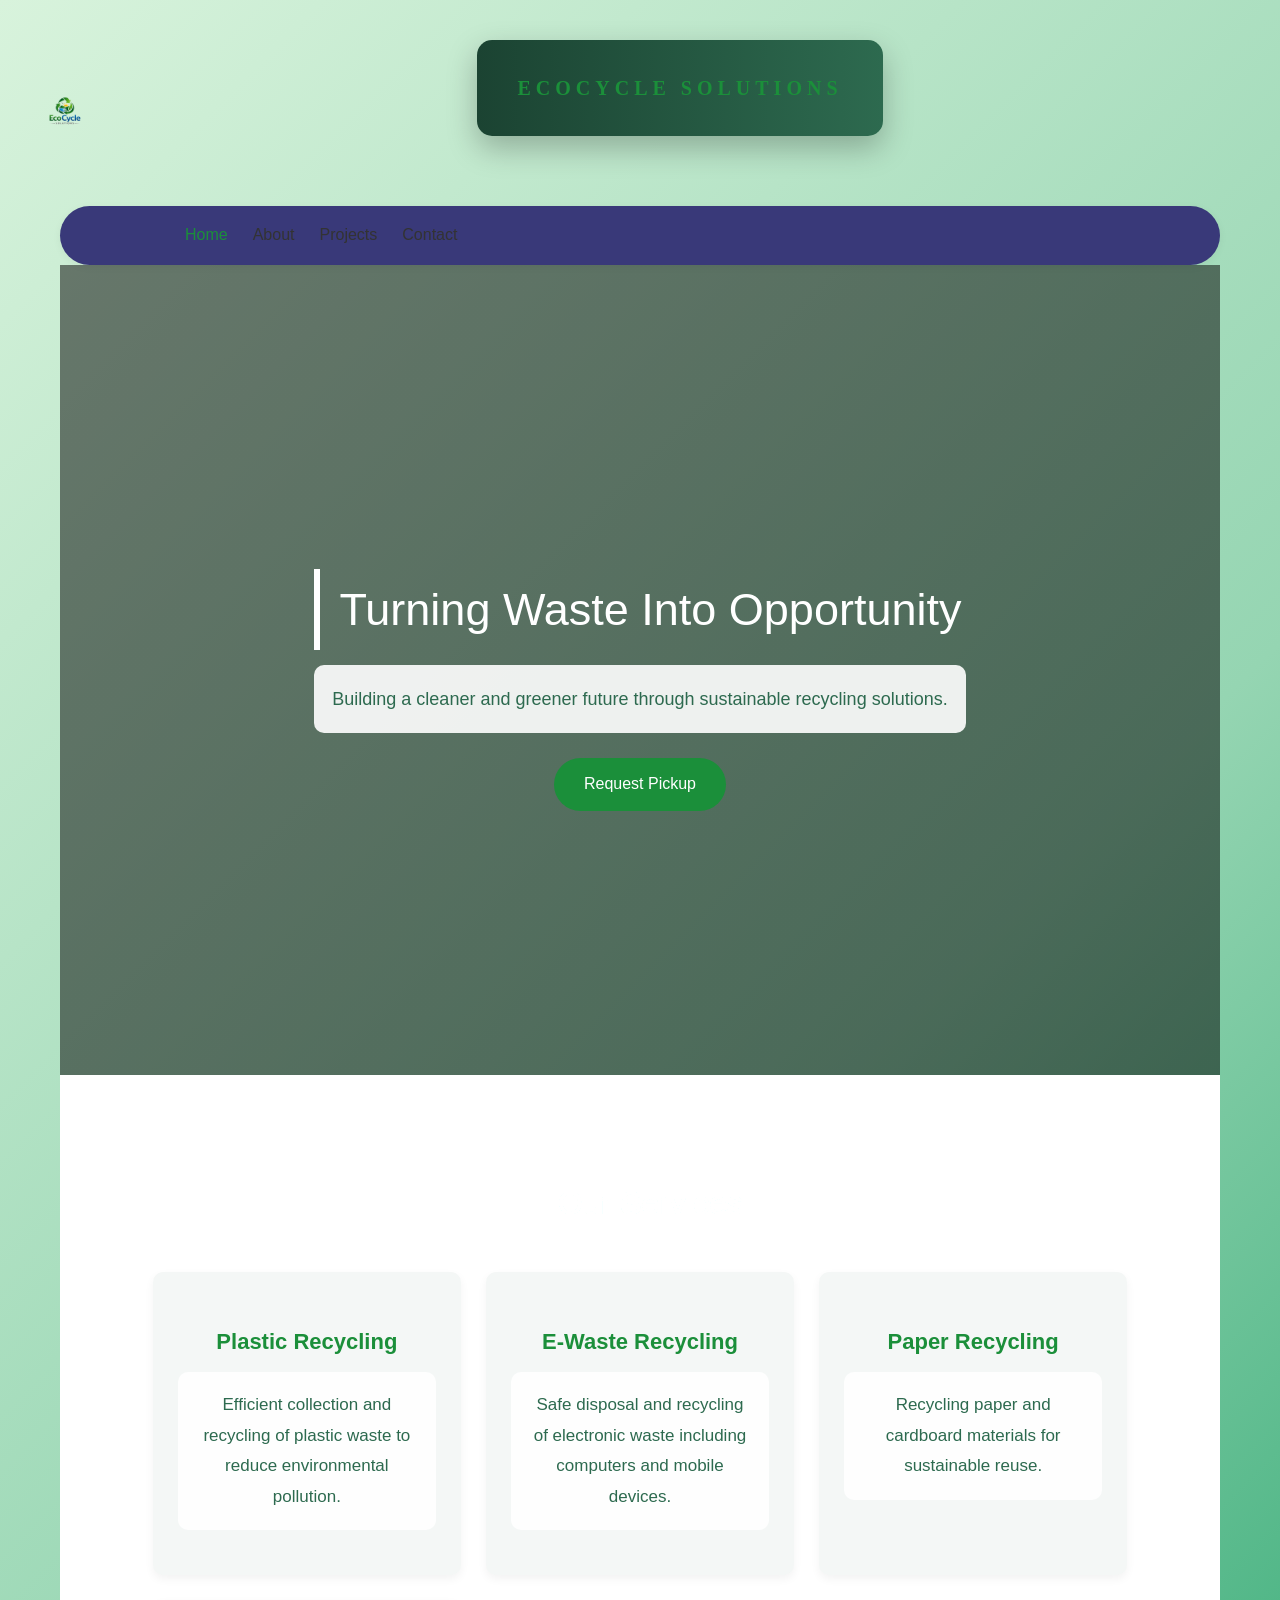
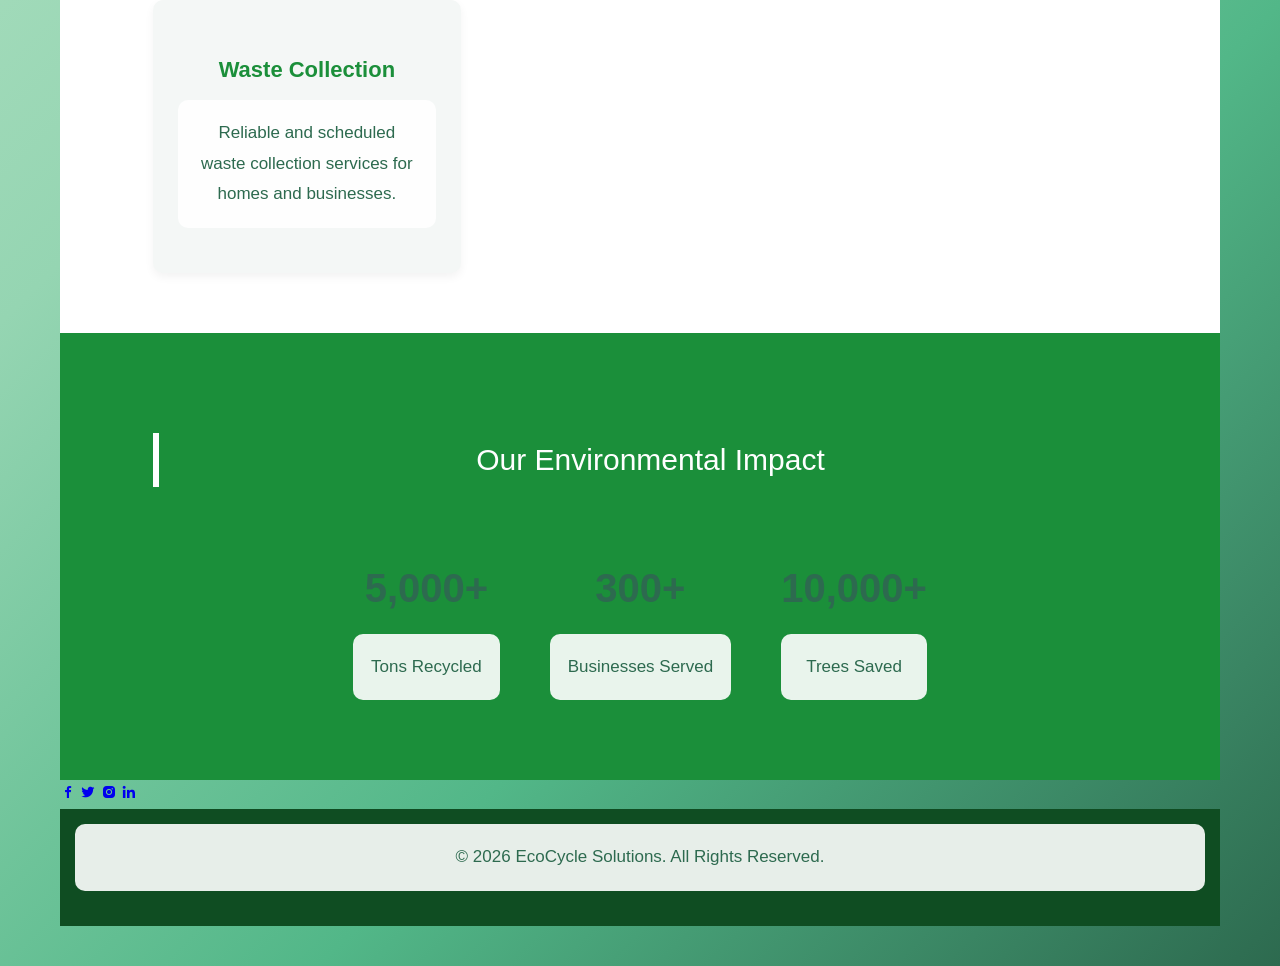
<file: index.html>
<!--Stanley Okello-->
<!DOCTYPE html>
<html lang="en">
    <head>
        <meta charset="UTF-8">
    <title>EcoCycle Solutions | Home</title>
    <meta name="viewport" content="width=device-width, initial-scale=1.0">
<link rel="stylesheet" href="style.css">
 <link href="https://unpkg.com/boxicons@2.1.4/css/boxicons.min.css" rel="stylesheet">
    <link rel="stylesheet" href="style.css">
    </head>
<Body>
     <div class="logo">
            <img src="images/logo.png" alt="EcoCycle Solutions Logo">
            <h1>EcoCycle Solutions</h1>
        </div>
        <header>
    <nav>
            <ul>
                <li><a href="index.html" class="active">Home</a></li>
                <li><a href="about.html">About</a></li>
                <li><a href="projects.html">Projects</a></li>
                <li><a href="contact.html">Contact</a></li>
            </ul>
        </nav>
     </header>
       <main>
          <section class="hero">
        <div class="hero-content">
            <h2>Turning Waste Into Opportunity</h2>
            <p>Building a cleaner and greener future through sustainable recycling solutions.</p>
            <a href="contact.html" class="btn">Request Pickup</a>
        </div>
    </section>

    <!-- Services Section -->
    <section class="services">
        <h2>Our Services</h2>
        <div class="service-container">

            <div class="service-card">
                <h3>Plastic Recycling</h3>
                <p>Efficient collection and recycling of plastic waste to reduce environmental pollution.</p>
            </div>

            <div class="service-card">
                <h3>E-Waste Recycling</h3>
                <p>Safe disposal and recycling of electronic waste including computers and mobile devices.</p>
            </div>

            <div class="service-card">
                <h3>Paper Recycling</h3>
                <p>Recycling paper and cardboard materials for sustainable reuse.</p>
            </div>

            <div class="service-card">
                <h3>Waste Collection</h3>
                <p>Reliable and scheduled waste collection services for homes and businesses.</p>
            </div>

        </div>
    </section>

    <!-- Impact Section -->
    <section class="impact">
        <h2>Our Environmental Impact</h2>
        <div class="impact-stats">
            <div>
                <h3>5,000+</h3>
                <p>Tons Recycled</p>
            </div>

            <div>
                <h3>300+</h3>
                <p>Businesses Served</p>
            </div>

            <div>
                <h3>10,000+</h3>
                <p>Trees Saved</p>
            </div>
        </div>
    </section>

                    
                <div class="social-media">
                    <a href="#"><i class='bx bxl-facebook'></i></a>
                      <a href="#"><i class='bx bxl-twitter'></i></a>
                        <a href="#"><i class='bx bxl-instagram-alt'></i></a>
                          <a href="#"><i class='bx bxl-linkedin'></i></a>
                
  <footer>
        <p>&copy; 2026 EcoCycle Solutions. All Rights Reserved.</p>
    </footer>                    
            </section>


            


        </main>
    
</Body>
</html>
</file>
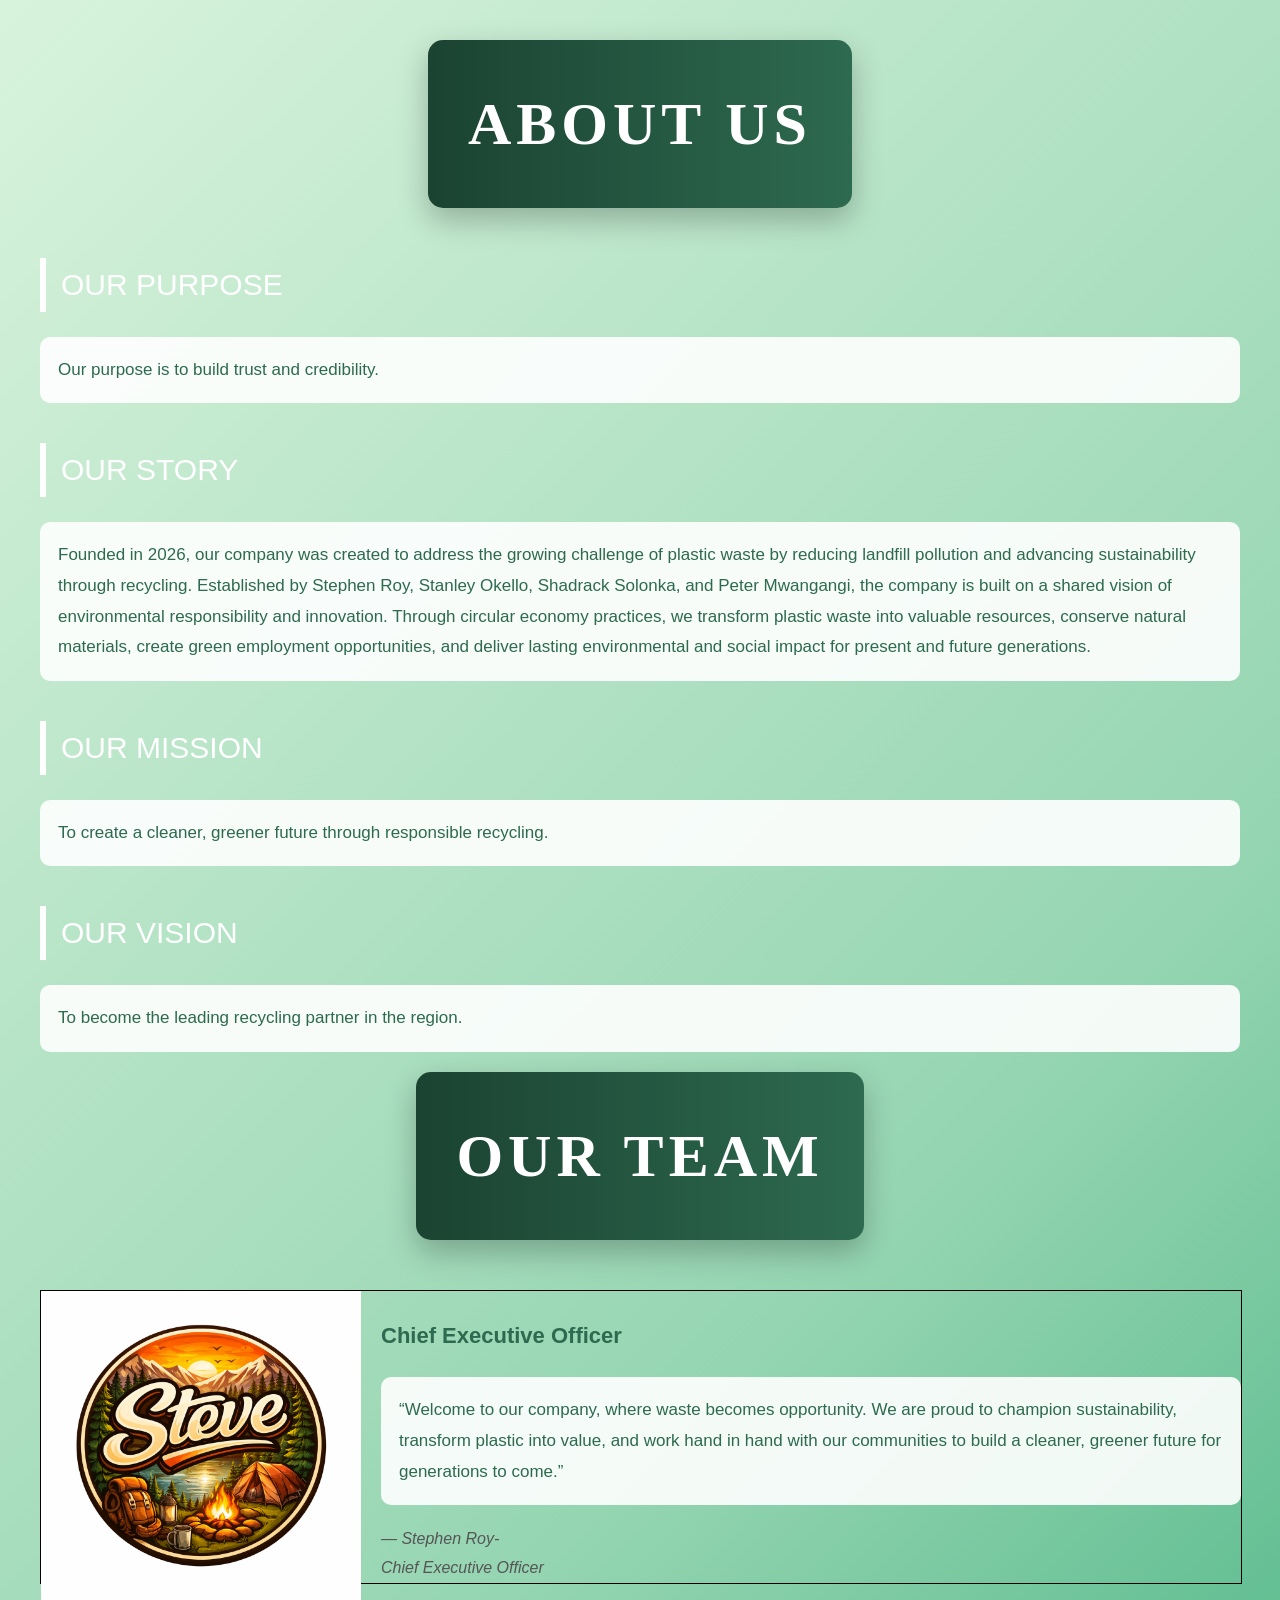
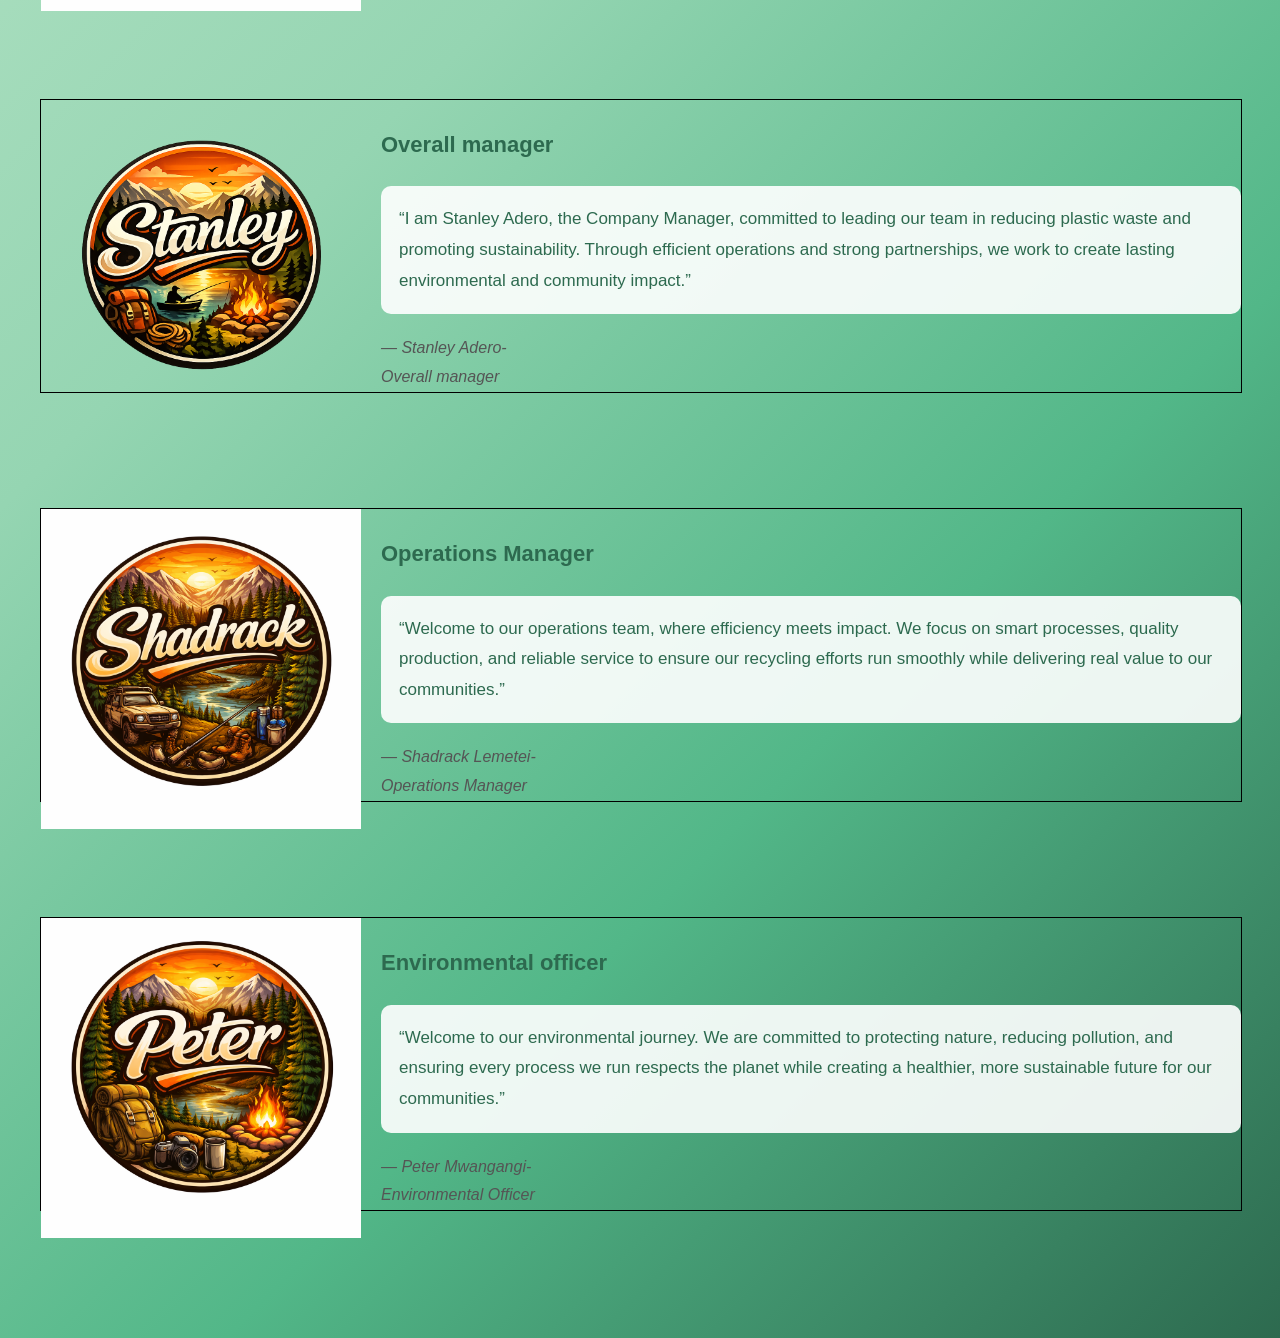
<file: about.html>
<!--Stephen Roy-->
<!DOCTYPE html>
<html lang="en">

<head>
    <meta charset="UTF-8">
    <meta name="viewport" content="width=device-width, initial-scale=1.0">
    <title>ABOUT US</title>
    <link rel="stylesheet" href="styles.css">
</head>

<body>
  


    <main>
        <h1>ABOUT US</h1>
        <h2>OUR PURPOSE</h2>
        <p>Our purpose is to build trust and credibility.</p>
        <h2>OUR STORY</h2>
        <P>Founded in 2026, our company was created to address the growing challenge of plastic waste by reducing
            landfill pollution and advancing sustainability through recycling. Established by Stephen Roy, Stanley
            Okello, Shadrack Solonka, and Peter Mwangangi, the company is built on a shared vision of environmental
            responsibility and innovation. Through circular economy practices, we transform plastic waste into valuable
            resources, conserve natural materials, create green employment opportunities, and deliver lasting
            environmental and social impact for present and future generations.</P>
        <h2>OUR MISSION</h2>
        <P>To create a cleaner, greener future through responsible recycling.</P>
        <h2>OUR VISION</h2>
        <P>To become the leading recycling partner in the region.</P>
        <h1>OUR TEAM</h1>
        <div class="container">
            <div class="image">
                <img src="images\steve.png" alt="Stephen Roy">
            </div>
            <div class="text">
                <h3>Chief Executive Officer</h3>
                <p>“Welcome to our company, where waste becomes opportunity. We are proud to champion sustainability,
                    transform plastic into value, and work hand in hand with our communities to build a cleaner, greener
                    future for generations to come.”
                </p>
                <footer class="speaker">
                    — Stephen Roy-<br>
                    <span>Chief Executive Officer</span>
                </footer>
            </div>
        </div><br><br><br><br>
        <div class="container">
            <div class="image">
                <img src="images\stanley.png" alt="Stanley Adero">
            </div>
            <div class="text">
                <h3>Overall manager</h3>
                <p>“I am Stanley Adero, the Company Manager, committed to leading our team in reducing plastic waste and
                    promoting sustainability. Through efficient operations and strong partnerships, we work to create
                    lasting environmental and community impact.”</p>
                <footer class="speaker">
                    — Stanley Adero-</br>
                    <span>Overall manager</span>
                </footer>
            </div>
        </div><br><br><br><br>
        <div class="container">
            <div class="image">
                <img src="images\shadrack.png" alt="Shadrack Lemetei">
            </div>
            <div class="text">
                <h3>Operations Manager</h3>
                <p>“Welcome to our operations team, where efficiency meets impact. We focus on smart processes,
                    quality
                    production, and reliable service to ensure our recycling efforts run smoothly while
                    delivering
                    real
                    value to our communities.”
                <footer class="speaker">
                    — Shadrack Lemetei-<br>
                    <span>Operations Manager</span>
                </footer>
            </div>
        </div><br><br><br><br>

        <div class="container">
            <div class="image">
                <img src="images\peter.png" alt="Peter Mwangangi">
            </div>
            <div class="text">
                <h3>Environmental officer</h3>
                <p>“Welcome to our environmental journey. We are committed to protecting nature, reducing
                    pollution, and
                    ensuring every process we run respects the planet while creating a healthier, more
                    sustainable
                    future for our communities.”</p>
                <footer class="speaker">
                    — Peter Mwangangi-<br>
                    <span>Environmental Officer</span>
                </footer>
            </div>
        </div>
        <!-- <div class="stephen">
            <h3>Chief Executive Officer</h3>
            <p>“Welcome to our company, where waste becomes opportunity. We are proud to champion
                sustainability,
                transform plastic into value, and work hand in hand with our communities to build a cleaner,
                greener
                future for generations to come.”
            <footer class="speaker">
                — Stephen Roy-<br>
                <span>Chief</span>
            </footer>
        </div>
        </div> -->
        <br><br><br>

    </main>
</body>

</html>
</file>
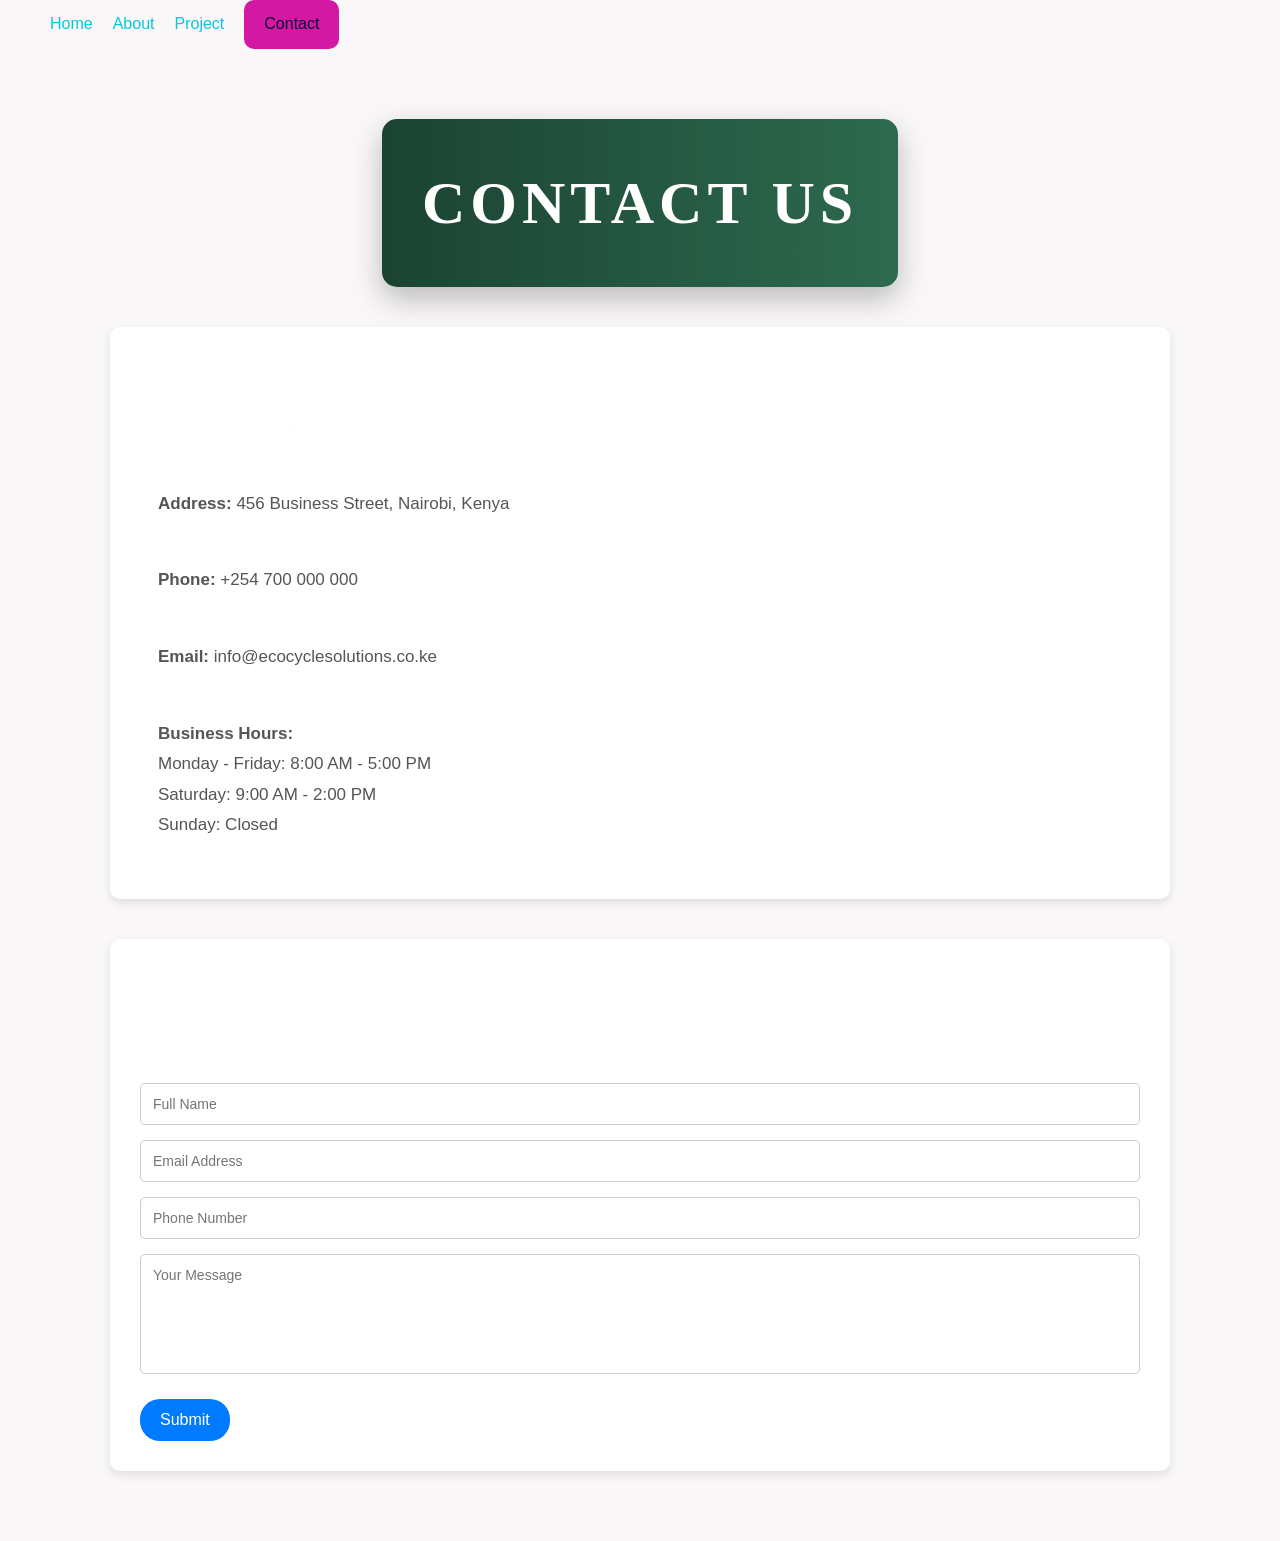
<file: contact.html>
<!--Shadrack Lemetei-->
<!DOCTYPE html>
<html lang="en">
<head>
    <meta charset="UTF-8">
    <meta name="viewport" content="width=device-width, initial-scale=1.0">
    <link rel="stylesheet" href="style.css">
    <title>Contact</title>
    <style>
        body {
        font-family: Arial, sans-serif;
        margin: 0;
        padding: 0;
        background: rgb(249, 247, 247);
    }

    .contact-container {
        max-width: 1100px;
        margin: 50px auto;
        padding: 20px;
    }

    h1 {
        text-align: center;
        margin-bottom: 40px;
    }

    .contact-wrapper {
        display: grid;u
        grid-template-columns: 1fr 1fr;
        gap: 40px;
    }

    /* Contact Info Section */
    .contact-info {
        background: white;
        padding: 30px;
        border-radius: 10px;
        box-shadow: 0 4px 10px rgba(0,0,0,0.1);
    }

    .contact-info h2 {
        margin-bottom: 20px;
        color: #333;
    }

    .contact-info p {
        margin: 10px 0;
        color: #555;
    }


    /* Contact Form */
    .contact-form {
        background: white;
        padding: 30px;
        border-radius: 10px;
        box-shadow: 0 4px 10px rgba(0,0,0,0.1);
    }

    .contact-form h2 {
        margin-bottom: 20px;
    }

    .form-group {
        margin-bottom: 15px;
    }

    .form-group input,
    .form-group textarea {
        width: 100%;
        padding: 12px;
        border: 1px solid #ccc;
        border-radius: 5px;
        font-size: 14px;
    }

    .form-group textarea {
        resize: none;
        height: 120px;
    }

    .btn-submit {
        background: #007BFF;
        color: white;
        border: none;
        padding: 12px 20px;
        border-radius: 20px;
        cursor: pointer;
        font-size: 16px;
        transition: 0.3s ease;
    }

    .btn-submit:hover {
        background: #0056b3;
    }

    /* Responsive */
    @media(max-width: 768px) {
        .contact-wrapper {
            grid-template-columns: 1fr;
        }
    }
    </style>
     <nav>
            <a class="nav" href="index.html">Home</a>
            <a class="nav" href="about.html">About</a>
            <a class="nav" href="projects.html">Project</a>
               <a class="contact-button" href="contact.html">Contact</a>
     </nav>
</head>
<body>
  <div class="contact-container">
    <h1>Contact Us</h1>

    <div class="contact-wrapper">

        <!-- Contact Information -->
        <div class="contact-info">
            <h2>Our Office</h2>
            <p><strong>Address:</strong> 456 Business Street, Nairobi, Kenya</p>
            <p><strong>Phone:</strong> +254 700 000 000</p>
            <p><strong>Email:</strong> info@ecocyclesolutions.co.ke</p>
            <p><strong>Business Hours:</strong><br>
                Monday - Friday: 8:00 AM - 5:00 PM<br>
                Saturday: 9:00 AM - 2:00 PM<br>
                Sunday: Closed
            </p>
            
        </div>

        <!-- Contact Form -->
        <div class="contact-form">
            <h2>Send Us a Message</h2>
            <form action="#" method="POST">
                <div class="form-group">
                    <input type="text" name="name" placeholder="Full Name" required>
                </div>

                <div class="form-group">
                    <input type="email" name="email" placeholder="Email Address" required>
                </div>

                <div class="form-group">
                    <input type="tel" name="phone" placeholder="Phone Number">
                </div>

                <div class="form-group">
                    <textarea name="message" placeholder="Your Message" required></textarea>
                </div>

                <button type="submit" class="btn-submit">Submit</button>
            </form>
        </div>

    </div>
</div>
  
</body>
</html>
</file>
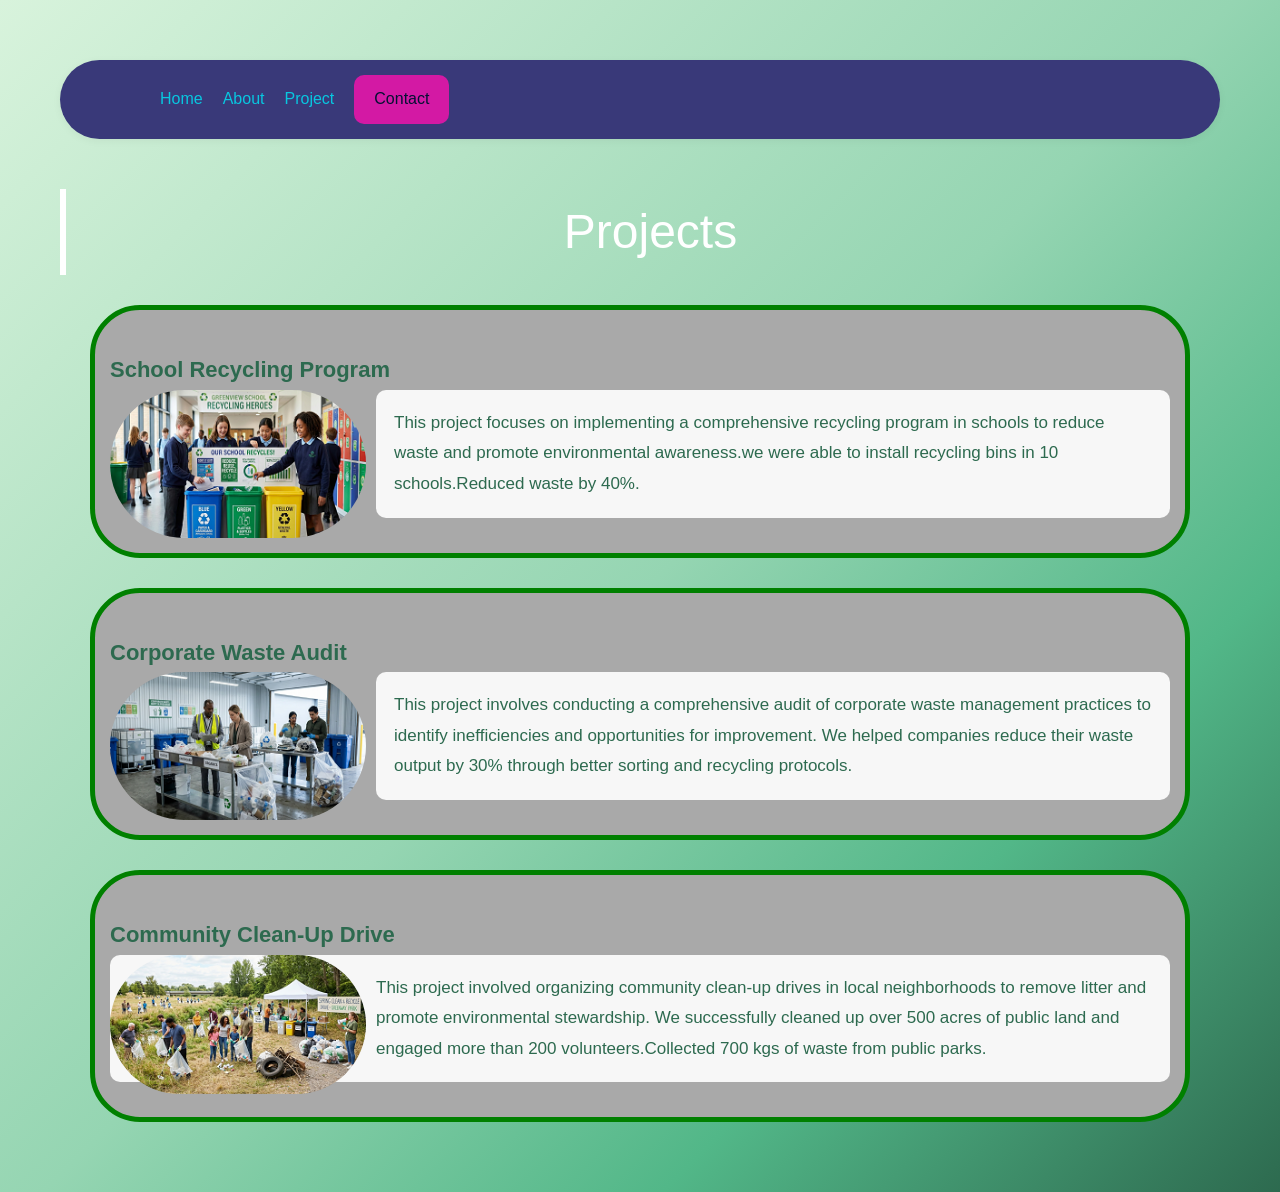
<file: project.html>
<!DOCTYPE html>
<html lang="en">
<head>
    <meta charset="UTF-8">
    <meta name="viewport" content="width=device-width, initial-scale=1.0">
    <title>Projects</title>
    <link rel="stylesheet" href="style.css">
    <link href="https://unpkg.com/boxicons@2.1.4/css/boxicons.min.css" rel="stylesheet">
</head>
<body>
    <header>
     <nav>
            <a class="nav" href="index.html">Home</a>
            <a class="nav" href="about.html">About</a>
            <a class="nav" href="project.html">Project</a>
               <a class="contact-button" href="contact.html">Contact</a>
     </nav>
     </header>
     <main class="projects-main">
                <section class="projects" id="projects">
                <h2 id="projects-title">Projects</h2>
                <div class="project-container">
                    <div class="project-card">
                        <h3>School Recycling Program</h3>
                        <div class="project-content">
                        <img class="project-image" src="./School Recycling Program Image.png" alt="Project 1">
                        <p>This project focuses on implementing a comprehensive recycling program in schools to reduce waste and promote environmental awareness.we were able to install recycling bins in 10 schools.Reduced waste by 40%.</p>
                    </div>
                    </div>


                    <div class="project-card">
                        <h3>Corporate Waste Audit</h3>
                        <div class="project-content">
                        <img class="project-image" src="./Corporate Waste Audit Image.png" alt="Project 2">
                        <p>This project involves conducting a comprehensive audit of corporate waste management practices to identify inefficiencies and opportunities for improvement. We helped companies reduce their waste output by 30% through better sorting and recycling protocols.</p>
                    </div>
                    </div>

                    <div class="project-card">
                        <h3> Community Clean-Up Drive</h3>
                        <div class="project-content"></div>
                        <img class="project-image" src="./Community Clean-Up Drive Image.png" alt="Project 3">
                        <p>This project involved organizing community clean-up drives in local neighborhoods to remove litter and promote environmental stewardship. We successfully cleaned up over 500 acres of public land and engaged more than 200 volunteers.Collected 700 kgs of waste from public parks.</p>
                    </div>
                    </div>

            </section>

     </main>
        
</body>
</html>
</file>
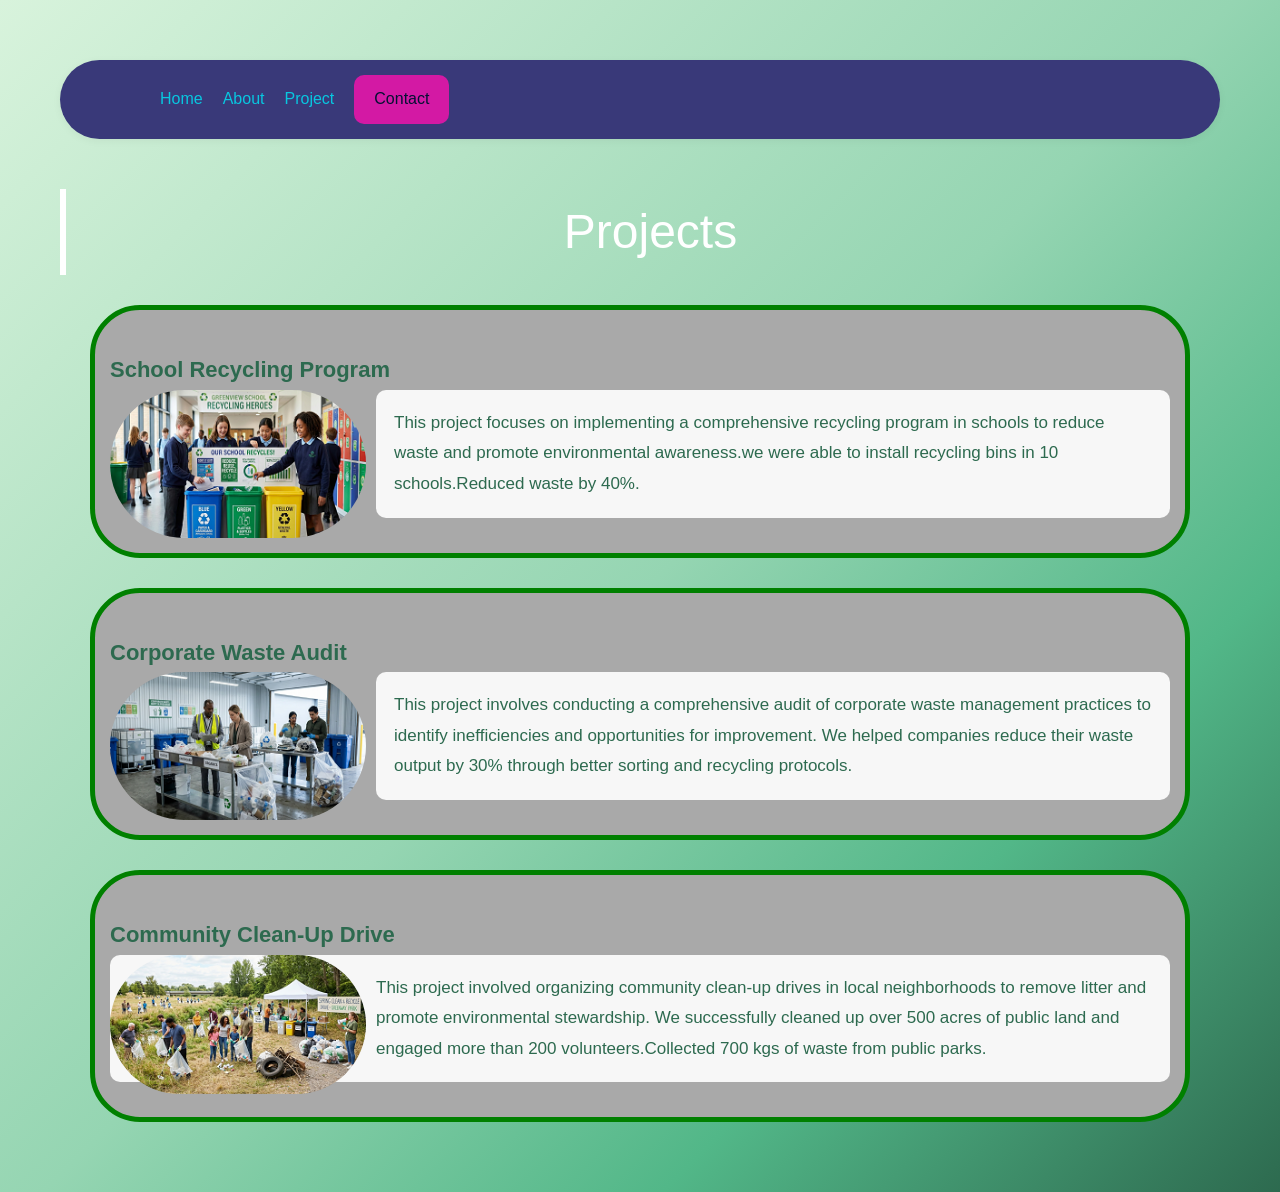
<file: projects.html>
<!--Peter Mwangangi-->
<!DOCTYPE html>
<html lang="en">
<head>
    <meta charset="UTF-8">
    <meta name="viewport" content="width=device-width, initial-scale=1.0">
    <title>Projects</title>
    <link rel="stylesheet" href="style.css">
    <link href="https://unpkg.com/boxicons@2.1.4/css/boxicons.min.css" rel="stylesheet">
</head>
<body>
    <header>
     <nav>
            <a class="nav" href="index.html">Home</a>
            <a class="nav" href="about.html">About</a>
            <a class="nav" href="projects.html">Project</a>
               <a class="contact-button" href="contact.html">Contact</a>
     </nav>
     </header>
     <main class="projects-main">
                <section class="projects" id="projects">
                <h2 id="projects-title">Projects</h2>
                <div class="project-container">
                    <div class="project-card">
                        <h3>School Recycling Program</h3>
                        <div class="project-content">
                        <img class="project-image" src="images/School Recycling Program Image.png" alt="Project 1">
                        <p>This project focuses on implementing a comprehensive recycling program in schools to reduce waste and promote environmental awareness.we were able to install recycling bins in 10 schools.Reduced waste by 40%.</p>
                    </div>
                    </div>


                    <div class="project-card">
                        <h3>Corporate Waste Audit</h3>
                        <div class="project-content">
                        <img class="project-image" src="images/Corporate Waste Audit Image.png" alt="Project 2">
                        <p>This project involves conducting a comprehensive audit of corporate waste management practices to identify inefficiencies and opportunities for improvement. We helped companies reduce their waste output by 30% through better sorting and recycling protocols.</p>
                    </div>
                    </div>

                    <div class="project-card">
                        <h3> Community Clean-Up Drive</h3>
                        <div class="project-content"></div>
                        <img class="project-image" src="images/Community Clean-Up Drive Image.png" alt="Project 3">
                        <p>This project involved organizing community clean-up drives in local neighborhoods to remove litter and promote environmental stewardship. We successfully cleaned up over 500 acres of public land and engaged more than 200 volunteers.Collected 700 kgs of waste from public parks.</p>
                    </div>
                    </div>

            </section>

     </main>
        
</body>
</html>
</file>
<file: style.css>
/* Reset */
* {
    margin: 0;
    padding: 0;
    box-sizing: border-box;
    font-family: 'Segoe UI', sans-serif;
}

/* Body */
body {
    line-height: 1.6;
    background-color: #f4f7f6;
    color: #333;
}

/* Header */
header {
    display: flex;
    justify-content: space-between;
    align-items: center;
    padding: 15px 8%;
    background: #ffffff;
    box-shadow: 0 2px 8px rgba(0,0,0,0.05);
    position: sticky;
    top: 0;
    z-index: 1000;
}

.logo {
    display: flex;
    align-items: center;
}

.logo img {
    width: 50px;
    margin-right: 30px;
}

.logo h1 {
    font-size: 20px;
    color: #1b8f3a;
}

nav ul {
    list-style: none;
    display: flex;
}

nav ul li {
    margin-left: 25px;
}

nav ul li a {
    text-decoration: none;
    color: #333;
    font-weight: 500;
    transition: 0.3s;
}

nav ul li a:hover,
nav ul li a.active {
    color: #1b8f3a;
}

/* Hero Section */
.hero {
    height: 90vh;
    background: linear-gradient(rgba(0,0,0,0.5), rgba(0,0,0,0.5)),
                url('https://images.unsplash.com/photo-1581091870627-3b5de7a63a3d') center/cover no-repeat;
    display: flex;
    justify-content: center;
    align-items: center;
    text-align: center;
    color: white;
    padding: 20px;
}

.hero-content h2 {
    font-size: 45px;
    margin-bottom: 15px;
}

.hero-content p {
    font-size: 18px;
    margin-bottom: 25px;
}

.btn {
    display: inline-block;
    padding: 12px 30px;
    background: #1b8f3a;
    color: white;
    text-decoration: none;
    border-radius: 30px;
    transition: 0.3s;
}

.btn:hover {
    background: #14692b;
}

/* Services */
.services {
    padding: 60px 8%;
    text-align: center;
    background: #ffffff;
}

.services h2 {
    margin-bottom: 40px;
    font-size: 32px;
    color: #1b8f3a;
}

.service-container {
    display: grid;
    grid-template-columns: repeat(auto-fit, minmax(250px, 1fr));
    gap: 25px;
}

.service-card {
    background: #f4f7f6;
    padding: 25px;
    border-radius: 10px;
    transition: 0.3s;
    box-shadow: 0 4px 10px rgba(0,0,0,0.05);
}

.service-card:hover {
    transform: translateY(-8px);
}

.service-card h3 {
    margin-bottom: 10px;
    color: #1b8f3a;
}

.impact {
    padding: 60px 8%;
    background: #1b8f3a;
    color: white;
    text-align: center;
}

.impact h2 {
    margin-bottom: 40px;
    font-size: 30px;
}

.impact-stats {
    display: flex;
    justify-content: center;
    gap: 50px;
    flex-wrap: wrap;
}

.impact-stats div h3 {
    font-size: 40px;
    margin-bottom: 10px;
}

footer {
    background: #0f4d22;
    color: white;
    text-align: center;
    padding: 15px;
}

@media (max-width: 768px) {
    .hero-content h2 {
        font-size: 30px;
    }

    header {
        flex-direction: column;
    }

    nav ul {
        margin-top: 10px;
    }

    .impact-stats {
        flex-direction: column;
        gap: 25px;
    }
}
*{
    font-family: sans-serif;
}
body{
    background-color: rgb(5, 2, 31);
}
main{
    margin-left: 20px;
    margin-right: 20px;
}





nav{
    display: flex;
    align-items: center;
    margin-right: 50px;
    margin-left: 50px;
    gap: 20px;

}

header{
    display: flex;
    justify-content: space-between;
    align-items: center;
    background-color: rgb(57, 57, 121);
    margin-right: 20px;
    margin-left: 20px;
    margin-top: 20px;
    border-radius: 40px;
    padding-left: 50px;
    padding-right: 50px;


}
.nav{
    color: rgb(8, 199, 224);
    text-decoration: none;
    transition: all 0.4s ease-in-out;


}
.contact-button:hover{
    background-color: rgb(23, 126, 211);
}
.contact-button{
    background-color: rgb(211, 25, 164);
    color:rgb(4, 16, 51);
    padding: 10px 20px;
    border-radius: 10px;
    text-decoration: none;
    transition: all 0.5s ease-in-out;
}
.nav:hover{
    text-decoration: solid;
border-radius: 10px;
padding-right: 20px;
padding-left: 20px;
}
#menu-icon{
    font-size: 3.6rem;
    color: var(--text-color);
    display: none;
}

 #projects-title{
    color: rgb(138, 177, 67);
    text-align: center;
    margin-top: 50px;
    font-size: 3rem;
    font-weight: 20px;
}

h3{
    color: rgb(12, 230, 12);
    font-size: 1.5rem;
}

p{
    color: lightgreen;
}

.project-image{
    border-radius: 500px;
    width: 20vw;
    float:left;
    margin-right: 10px;
}

.project-content{
    display: flex;
    flex-direction: row;
}

.project-card{
    border: 5px solid transparent;
    border-color: green;
    margin: 30px;
    background-color: darkgray;
    border-radius: 50px;
    padding: 15px;
}

.project-card:hover{
    transform: scale(1.05);
    box-shadow: 0 10px 20px 0 rgba(0, 255, 0, 0.5);
    cursor: pointer;
    transition: all 0.3s ease-in-out;
    background-color: green;
    p{
        color: white;
    }
    h3{
        color: white;
 
    }
}
img {
    max-width: 320px;

}

.wrapper {
    margin: 150px auto;
    width: 70%;
}

body {
    text-decoration: none;
    /* background-color: darkgreen; */
    font-family: Cambria, Cochin, Georgia, Times, 'Times New Roman', serif;
}

h2 {
    font-size: larger;
    font-weight: 200;
    filter: brightness(10);

}

h2 :hover {
    filter: brightness(20);
    animation: 1s ease-in-out;
}

.speaker {
    margin-top: 10px;
    font-style: italic;
    color: #555;
}

h1 {
    font-family: Georgia, 'Times New Roman', Times, serif;
    font-size: 2.5em;
    color: #333;


}

.container {
    display: flex;
    gap: 20px;
    margin-top: 20px;
    width: 100%;
    /* padding: 5px; */
    border: 1px solid black;
    margin: 0 auto;
}

.image {
    height: 250px;
}

@import url('https://fonts.googleapis.com/css2?family=Poppins:wght@300;500;700;900&display=swap');

body {
    font-family: 'Poppins', sans-serif;
    margin: 0;
    padding: 40px;
    line-height: 1.8;
    color: #1b4332;

    background: linear-gradient(135deg,
            #d8f3dc 0%,
            #b7e4c7 25%,
            #95d5b2 50%,
            #52b788 75%,
            #2d6a4f 100%);

    min-height: 100vh;
}

h1 {
    font-size: 60px;
    font-weight: 900;
    text-align: center;
    text-transform: uppercase;
    letter-spacing: 5px;
    color: #ffffff;

    background: linear-gradient(to right, #1b4332, #2d6a4f);
    padding: 30px 40px;
    border-radius: 15px;
    box-shadow: 0 12px 30px rgba(0, 0, 0, 0.25);

    width: fit-content;
    margin: 0 auto 50px auto;
}

h2 {
    color: #1b4332;
    font-size: 30px;
    margin-top: 40px;
    border-left: 6px solid #2d6a4f;
    padding-left: 15px;
}

h3 {
    color: #2d6a4f;
    font-size: 22px;
    margin-top: 25px;
}

p {
    font-size: 17px;
    background-color: rgba(255, 255, 255, 0.9);
    color: #2d6a4f;
    padding: 18px;
    border-radius: 10px;
    margin-bottom: 20px;
}

h1,
h2,
h3,
p {
    transition: all 0.3s ease;
}

h1:hover {
    transform: scale(1.05);
    background: linear-gradient(to right, blue, #2d6a4f);
    box-shadow: 0 18px 40px rgba(0, 0, 0, 0.35);
    cursor: pointer;
}

h2:hover {
    color: #ffffff;
    background-color: linear-gradient(to right, blue, #2d6a4f);
    padding-left: 20px;
    transform: translateY(-5px);
    box-shadow: 0 10px 25px rgba(0, 0, 0, 0.15);
} border-radius: 8px;
    transform: scale(1.05);
    background: linear-gradient(to right, blue, #2d6a4f);
    box-shadow: 0 18px 40px rgba(0, 0, 0, 0.35);
    cursor: pointer;

}

h3:hover {
    color: #40916c;
    transform: translateX(8px);
}

p:hover {
    background-color: #f0fff4;
</file>
<file: styles.css>
img {
    max-width: 320px;

}

.wrapper {
    margin: 150px auto;
    width: 70%;
}

body {
    text-decoration: none;
    /* background-color: darkgreen; */
    font-family: Cambria, Cochin, Georgia, Times, 'Times New Roman', serif;
}

h2 {
    font-size: larger;
    font-weight: 200;
    filter: brightness(10);

}

h2 :hover {
    filter: brightness(20);
    animation: 1s ease-in-out;
}

.speaker {
    margin-top: 10px;
    font-style: italic;
    color: #555;
}

h1 {
    font-family: Georgia, 'Times New Roman', Times, serif;
    font-size: 2.5em;
    color: #333;


}

.container {
    display: flex;
    gap: 20px;
    margin-top: 20px;
    width: 100%;
    /* padding: 5px; */
    border: 1px solid black;
    margin: 0 auto;
}

.image {
    height: 250px;
}

@import url('https://fonts.googleapis.com/css2?family=Poppins:wght@300;500;700;900&display=swap');

body {
    font-family: 'Poppins', sans-serif;
    margin: 0;
    padding: 40px;
    line-height: 1.8;
    color: #1b4332;

    background: linear-gradient(135deg,
            #d8f3dc 0%,
            #b7e4c7 25%,
            #95d5b2 50%,
            #52b788 75%,
            #2d6a4f 100%);

    min-height: 100vh;
}

h1 {
    font-size: 60px;
    font-weight: 900;
    text-align: center;
    text-transform: uppercase;
    letter-spacing: 5px;
    color: #ffffff;

    background: linear-gradient(to right, #1b4332, #2d6a4f);
    padding: 30px 40px;
    border-radius: 15px;
    box-shadow: 0 12px 30px rgba(0, 0, 0, 0.25);

    width: fit-content;
    margin: 0 auto 50px auto;
}

h2 {
    color: #1b4332;
    font-size: 30px;
    margin-top: 40px;
    border-left: 6px solid #2d6a4f;
    padding-left: 15px;
}

h3 {
    color: #2d6a4f;
    font-size: 22px;
    margin-top: 25px;
}

p {
    font-size: 17px;
    background-color: rgba(255, 255, 255, 0.9);
    color: #2d6a4f;
    padding: 18px;
    border-radius: 10px;
    margin-bottom: 20px;
}

h1,
h2,
h3,
p {
    transition: all 0.3s ease;
}

h1:hover {
    transform: scale(1.05);
    background: linear-gradient(to right, blue, #2d6a4f);
    box-shadow: 0 18px 40px rgba(0, 0, 0, 0.35);
    cursor: pointer;
}

h2:hover {
    color: #ffffff;
    background-color: linear-gradient(to right, blue, #2d6a4f);
    padding-left: 20px;
    transform: translateY(-5px);
    box-shadow: 0 10px 25px rgba(0, 0, 0, 0.15);
} border-radius: 8px;
    transform: scale(1.05);
    background: linear-gradient(to right, blue, #2d6a4f);
    box-shadow: 0 18px 40px rgba(0, 0, 0, 0.35);
    cursor: pointer;

}

h3:hover {
    color: #40916c;
    transform: translateX(8px);
}

p:hover {
    background-color: #f0fff4;
</file>
